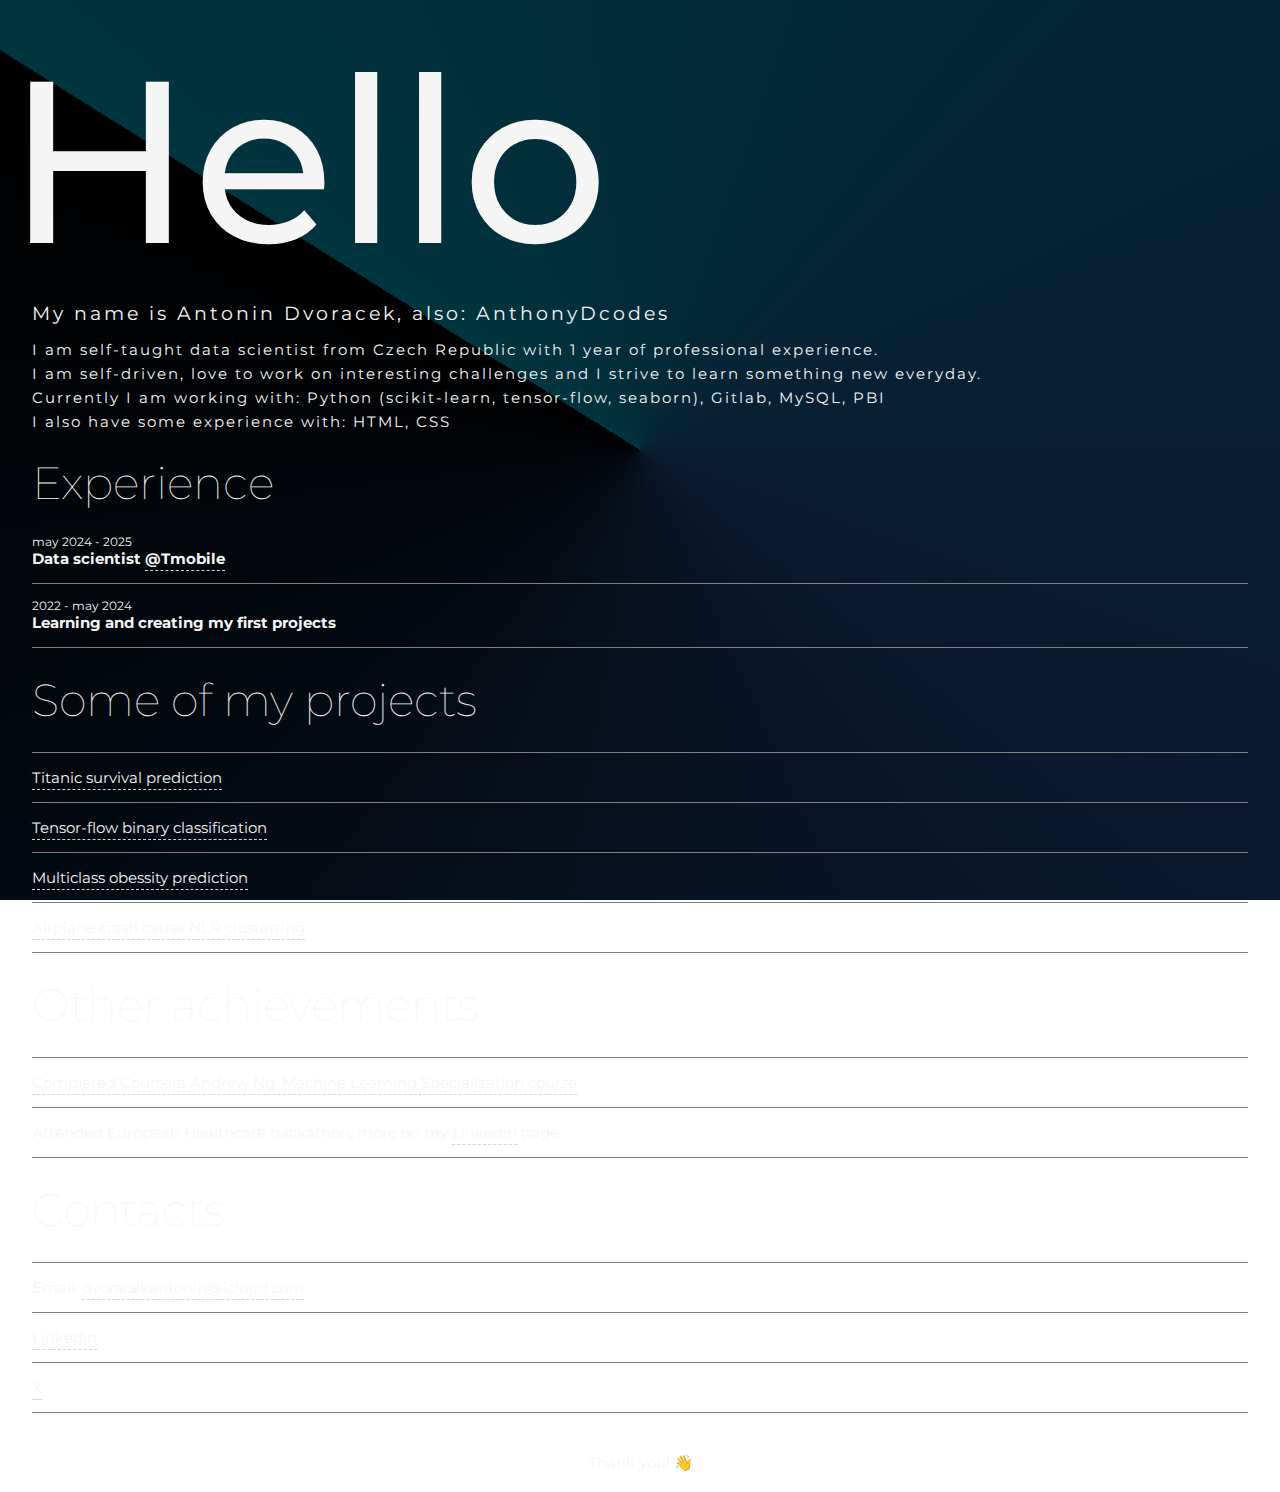
<file: index.html>
<!DOCTYPE html>
<html lang="en">
<head>
  <meta charset="utf-8" />
  <meta name="viewport" content="width=device-width, initial-scale=1.0" />
  <title>Personal portfolio</title>
  <link rel="preconnect" href="https://fonts.googleapis.com">
  <link rel="preconnect" href="https://fonts.gstatic.com" crossorigin>
  <link href="https://fonts.googleapis.com/css2?family=Montserrat:wght@400;700&display=swap" rel="stylesheet">
  <link href="styles.css" rel="stylesheet"/>
</head>
<body>
  <main>
    <div>
      <h1>Hello</h1>
      <p class="intro">My name is Antonin Dvoracek, also: AnthonyDcodes</p>
      <p class="text">I am self-taught data scientist from Czech Republic with 1 year of professional experience.</p>
      <p class="text">I am self-driven, love to work on interesting challenges and I strive to learn something new everyday.</p>
      <p class="text">Currently I am working with: Python (scikit-learn, tensor-flow, seaborn), Gitlab, MySQL, PBI</p>
      <p class="text">I also have some experience with: HTML, CSS</p>
    </div>
    
    <div>
      <h2>Experience</h2>
      <p class="date">may 2024 - 2025</p>
      <p class="job">Data scientist <a href="https://www.t-mobile.cz" class="t_mobile">@Tmobile</a></p>
      <div class="divider"></div>
      <p class="date">2022 - may 2024</p>
      <p class="job">Learning and creating my first projects</p>
      <div class="divider"></div>
    </div>
    
    <div>
      <h2>Some of my projects</h2>
      <div class="divider"></div>
      <p><a href="https://github.com/Anthony-Dcodes/Data_science_projects/blob/main/titanic_survival_prediction.ipynb">Titanic survival prediction</a></p>
      <div class="divider"></div>
      <p><a href="https://github.com/Anthony-Dcodes/Data_science_projects/blob/main/tensorflow_dnn_binary_classification.ipynb">Tensor-flow binary classification</a></p>
      <div class="divider"></div>
      <p><a href="https://github.com/Anthony-Dcodes/Data_science_projects/blob/main/multi_class_obesity_prediction.ipynb">Multiclass obessity prediction</a></p>
      <div class="divider"></div>
      <p><a href="https://github.com/Anthony-Dcodes/Data_science_projects/blob/main/airplane_crash_causes_nlp_clustering.ipynb">Airplane crash cause NLP clusterring</a></p>
      <div class="divider"></div>
    </div>
    
    <div>
      <h2>Other achievements</h2>
      <div class="divider"></div>
      <p><a href="certificate.pdf">Completed Coursera Andrew Ng, Machine Learning Specialization course</a></p>
      <div class="divider"></div>
      <p>Attended European Healthcare hackathon, more on my <a href="https://www.linkedin.com/in/antonín-dvořáček-19a871213/">Linkedin</a> page</p>
      <div class="divider"></div>
    </div>
    
    <div>
      <h2>Contacts</h2>
      <div class="divider"></div>
      <p>Email: <a href="mailto:dvoracekantonin@icloud.com">dvoracekantonin@icloud.com</a></p>
      <div class="divider"></div>
      <p><a href="https://www.linkedin.com/in/antonín-dvořáček-19a871213/">Linkedin</a></p>
      <div class="divider"></div>
      <p><a href="https://x.com/AnthonyDcodes">X</a></p>
      <div class="divider"></div>
    </div>
    
    <footer>
      <p>Thank you! 👋</p>
    </footer>
  </main>
</body>
</html>
</file>
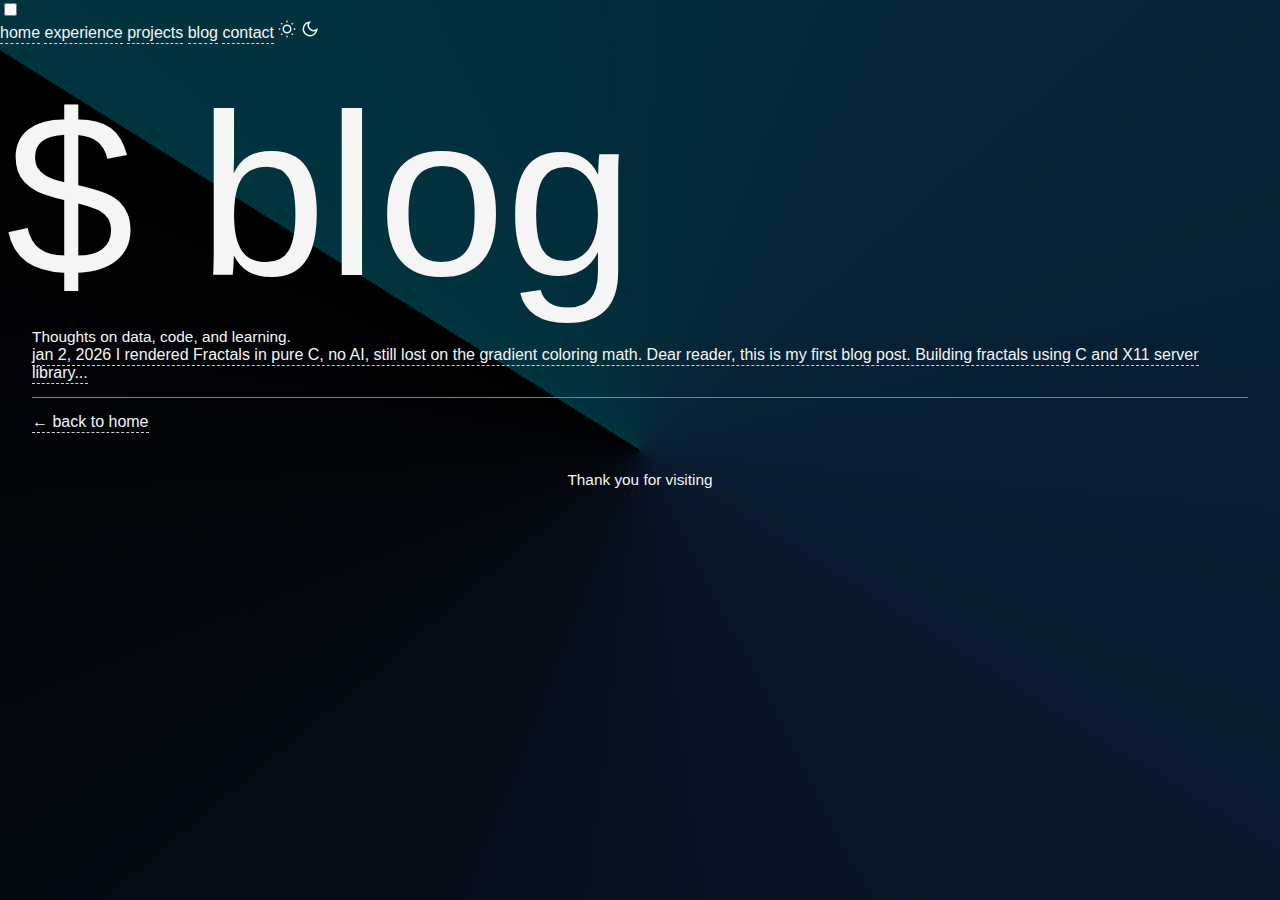
<file: blog.html>
<!DOCTYPE html>
<html lang="en">
<head>
  <meta charset="utf-8" />
  <meta name="viewport" content="width=device-width, initial-scale=1.0" />
  <title>Blog | Anthony</title>
  <link rel="preconnect" href="https://fonts.googleapis.com">
  <link rel="preconnect" href="https://fonts.gstatic.com" crossorigin>
  <link href="https://fonts.googleapis.com/css2?family=JetBrains+Mono:wght@400;700&display=swap" rel="stylesheet">
  <link href="styles.css" rel="stylesheet"/>
</head>
<body>
  <input type="checkbox" id="theme-toggle" class="theme-toggle-input">
  <script>
    (function() {
      var t = document.getElementById('theme-toggle');
      if (localStorage.getItem('theme') === 'light') t.checked = true;
      t.addEventListener('change', function() {
        localStorage.setItem('theme', t.checked ? 'light' : 'dark');
      });
    })();
  </script>

  <header>
    <nav>
      <a href="index.html" class="nav-link">home</a>
      <a href="index.html#experience" class="nav-link">experience</a>
      <a href="index.html#projects" class="nav-link">projects</a>
      <a href="#" class="nav-link nav-active">blog</a>
      <a href="index.html#contact" class="nav-link">contact</a>
      <label for="theme-toggle" class="theme-toggle-label" title="Toggle theme">
        <svg class="icon-sun" width="18" height="18" viewBox="0 0 24 24" fill="none" stroke="currentColor" stroke-width="2">
          <circle cx="12" cy="12" r="5"></circle>
          <line x1="12" y1="1" x2="12" y2="3"></line>
          <line x1="12" y1="21" x2="12" y2="23"></line>
          <line x1="4.22" y1="4.22" x2="5.64" y2="5.64"></line>
          <line x1="18.36" y1="18.36" x2="19.78" y2="19.78"></line>
          <line x1="1" y1="12" x2="3" y2="12"></line>
          <line x1="21" y1="12" x2="23" y2="12"></line>
          <line x1="4.22" y1="19.78" x2="5.64" y2="18.36"></line>
          <line x1="18.36" y1="5.64" x2="19.78" y2="4.22"></line>
        </svg>
        <svg class="icon-moon" width="18" height="18" viewBox="0 0 24 24" fill="none" stroke="currentColor" stroke-width="2">
          <path d="M21 12.79A9 9 0 1 1 11.21 3 7 7 0 0 0 21 12.79z"></path>
        </svg>
      </label>
    </nav>
  </header>

  <main>
    <section class="blog-page">
      <h1>$ blog</h1>
      <p class="tagline">Thoughts on data, code, and learning.</p>

      <div class="blog-links">
        <a href="posts/fractals-in-c/index.html" class="blog-link-item">
          <span class="post-date">jan 2, 2026</span>
          <span class="post-title">I rendered Fractals in pure C, no AI, still lost on the gradient coloring math.</span>
          <span class="post-preview">Dear reader, this is my first blog post. Building fractals using C and X11 server library...</span>
        </a>
        <div class="divider"></div>
      </div>

      <a href="index.html" class="back-link">&larr; back to home</a>
    </section>

    <footer>
      <p>Thank you for visiting</p>
    </footer>
  </main>
</body>
</html>
</file>
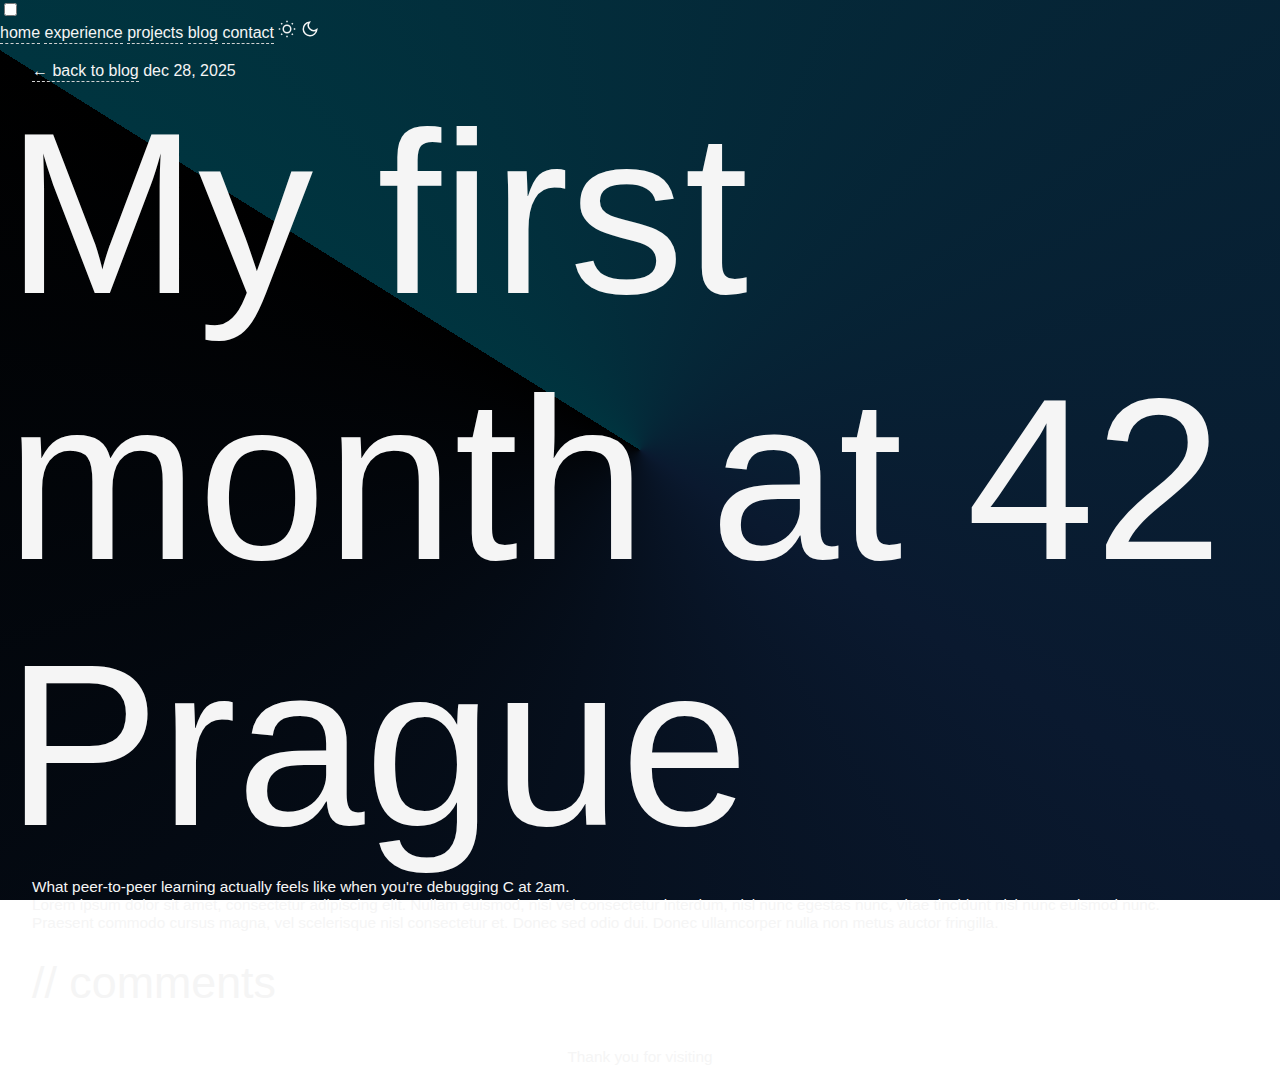
<file: post-42prague.html>
<!DOCTYPE html>
<html lang="en">
<head>
  <meta charset="utf-8" />
  <meta name="viewport" content="width=device-width, initial-scale=1.0" />
  <title>My first month at 42 Prague | Anthony</title>
  <link rel="preconnect" href="https://fonts.googleapis.com">
  <link rel="preconnect" href="https://fonts.gstatic.com" crossorigin>
  <link href="https://fonts.googleapis.com/css2?family=JetBrains+Mono:wght@400;700&display=swap" rel="stylesheet">
  <link href="styles.css" rel="stylesheet"/>
</head>
<body>
  <input type="checkbox" id="theme-toggle" class="theme-toggle-input">
  <script>
    (function() {
      var t = document.getElementById('theme-toggle');
      if (localStorage.getItem('theme') === 'light') t.checked = true;
      t.addEventListener('change', function() {
        localStorage.setItem('theme', t.checked ? 'light' : 'dark');
      });
    })();
  </script>

  <header>
    <nav>
      <a href="index.html" class="nav-link">home</a>
      <a href="index.html#experience" class="nav-link">experience</a>
      <a href="index.html#projects" class="nav-link">projects</a>
      <a href="blog.html" class="nav-link nav-active">blog</a>
      <a href="index.html#contact" class="nav-link">contact</a>
      <label for="theme-toggle" class="theme-toggle-label" title="Toggle theme">
        <svg class="icon-sun" width="18" height="18" viewBox="0 0 24 24" fill="none" stroke="currentColor" stroke-width="2">
          <circle cx="12" cy="12" r="5"></circle>
          <line x1="12" y1="1" x2="12" y2="3"></line>
          <line x1="12" y1="21" x2="12" y2="23"></line>
          <line x1="4.22" y1="4.22" x2="5.64" y2="5.64"></line>
          <line x1="18.36" y1="18.36" x2="19.78" y2="19.78"></line>
          <line x1="1" y1="12" x2="3" y2="12"></line>
          <line x1="21" y1="12" x2="23" y2="12"></line>
          <line x1="4.22" y1="19.78" x2="5.64" y2="18.36"></line>
          <line x1="18.36" y1="5.64" x2="19.78" y2="4.22"></line>
        </svg>
        <svg class="icon-moon" width="18" height="18" viewBox="0 0 24 24" fill="none" stroke="currentColor" stroke-width="2">
          <path d="M21 12.79A9 9 0 1 1 11.21 3 7 7 0 0 0 21 12.79z"></path>
        </svg>
      </label>
    </nav>
  </header>

  <main class="blog-post-page">
    <article>
      <a href="blog.html" class="back-link">&larr; back to blog</a>
      <span class="post-date">dec 28, 2025</span>
      <h1>My first month at 42 Prague</h1>
      <div class="post-body">
        <p>What peer-to-peer learning actually feels like when you're debugging C at 2am.</p>
        <p>Lorem ipsum dolor sit amet, consectetur adipiscing elit. Nullam euismod, nisi vel consectetur interdum, nisl nunc egestas nunc, vitae tincidunt nisl nunc euismod nunc.</p>
        <p>Praesent commodo cursus magna, vel scelerisque nisl consectetur et. Donec sed odio dui. Donec ullamcorper nulla non metus auctor fringilla.</p>
      </div>
      <div class="comments-section">
        <h2 class="comments-title">// comments</h2>
        <script src="https://giscus.app/client.js"
          data-repo="Anthony-Dcodes/Anthony-Dcodes.github.io"
          data-repo-id="R_kgDONl6KHw"
          data-category="Announcements"
          data-category-id="DIC_kwDONl6KH84C2Dzp"
          data-mapping="pathname"
          data-strict="0"
          data-reactions-enabled="1"
          data-emit-metadata="0"
          data-input-position="bottom"
          data-theme="preferred_color_scheme"
          data-lang="en"
          crossorigin="anonymous"
          async>
        </script>
      </div>
    </article>

    <footer>
      <p>Thank you for visiting</p>
    </footer>
  </main>

  <script>
    const toggle = document.getElementById('theme-toggle');
    toggle.addEventListener('change', () => {
      const theme = toggle.checked ? 'light' : 'dark_dimmed';
      const iframe = document.querySelector('iframe.giscus-frame');
      if (iframe) {
        iframe.contentWindow.postMessage(
          { giscus: { setConfig: { theme } } },
          'https://giscus.app'
        );
      }
    });
  </script>
</body>
</html>
</file>
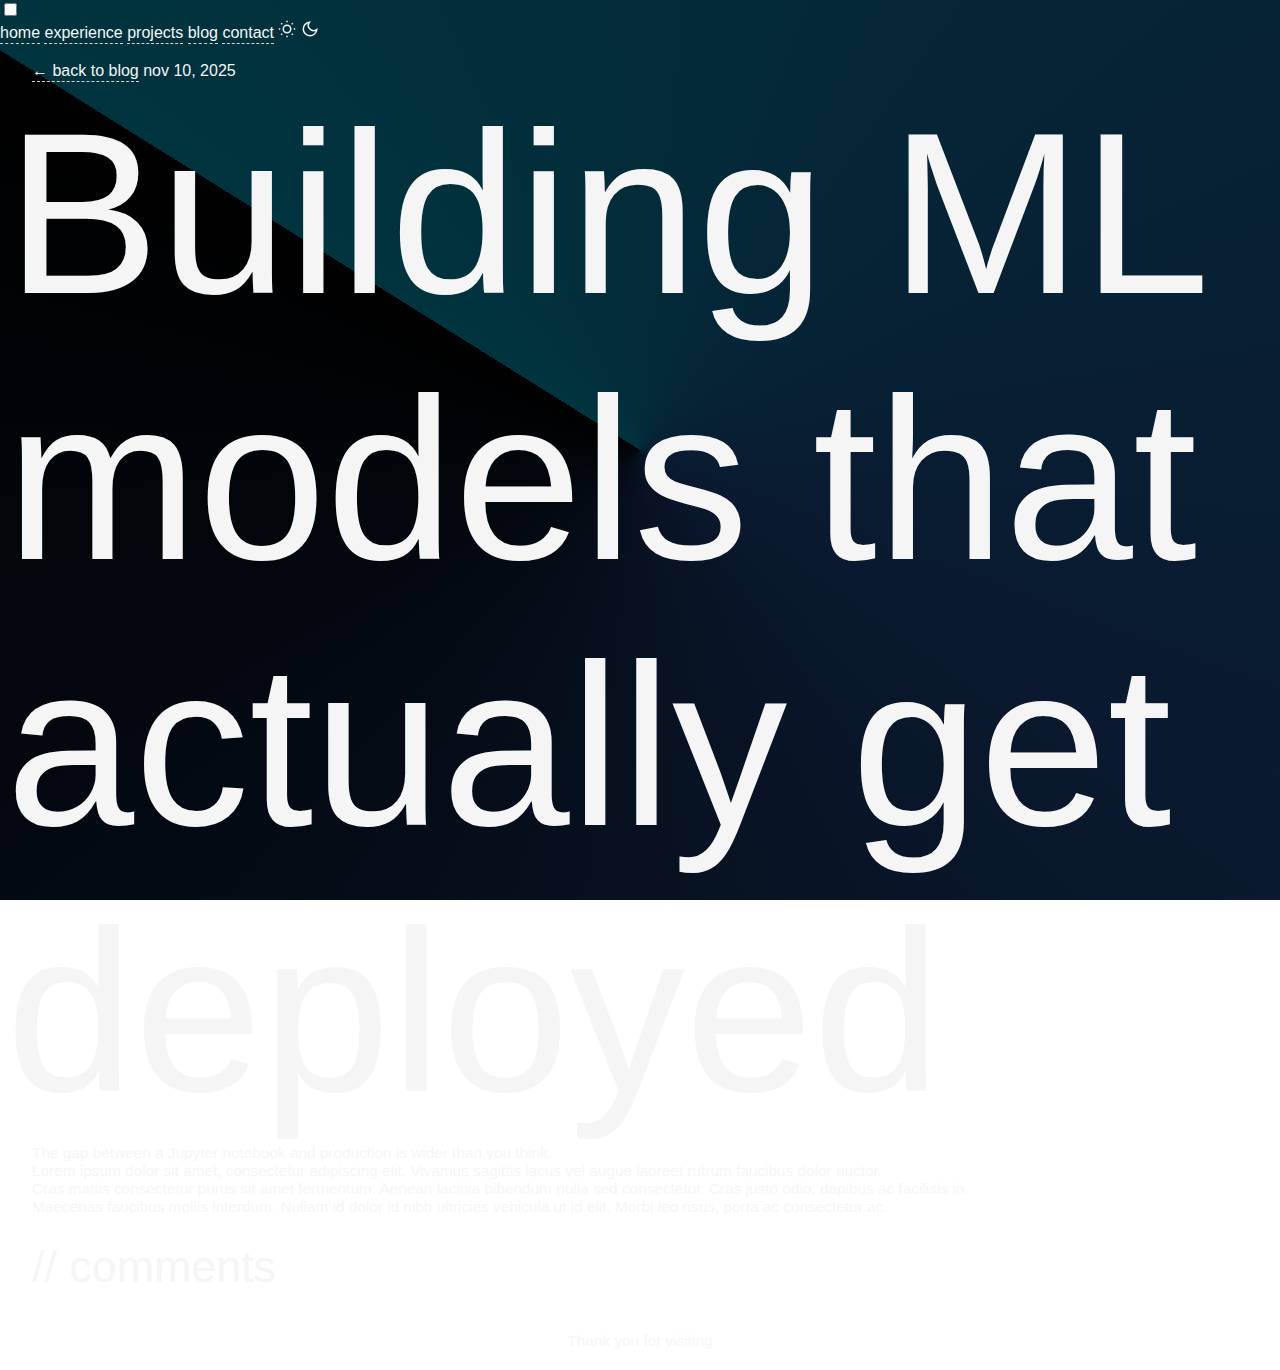
<file: post-ml-production.html>
<!DOCTYPE html>
<html lang="en">
<head>
  <meta charset="utf-8" />
  <meta name="viewport" content="width=device-width, initial-scale=1.0" />
  <title>Building ML models that actually get deployed | Anthony</title>
  <link rel="preconnect" href="https://fonts.googleapis.com">
  <link rel="preconnect" href="https://fonts.gstatic.com" crossorigin>
  <link href="https://fonts.googleapis.com/css2?family=JetBrains+Mono:wght@400;700&display=swap" rel="stylesheet">
  <link href="styles.css" rel="stylesheet"/>
</head>
<body>
  <input type="checkbox" id="theme-toggle" class="theme-toggle-input">
  <script>
    (function() {
      var t = document.getElementById('theme-toggle');
      if (localStorage.getItem('theme') === 'light') t.checked = true;
      t.addEventListener('change', function() {
        localStorage.setItem('theme', t.checked ? 'light' : 'dark');
      });
    })();
  </script>

  <header>
    <nav>
      <a href="index.html" class="nav-link">home</a>
      <a href="index.html#experience" class="nav-link">experience</a>
      <a href="index.html#projects" class="nav-link">projects</a>
      <a href="blog.html" class="nav-link nav-active">blog</a>
      <a href="index.html#contact" class="nav-link">contact</a>
      <label for="theme-toggle" class="theme-toggle-label" title="Toggle theme">
        <svg class="icon-sun" width="18" height="18" viewBox="0 0 24 24" fill="none" stroke="currentColor" stroke-width="2">
          <circle cx="12" cy="12" r="5"></circle>
          <line x1="12" y1="1" x2="12" y2="3"></line>
          <line x1="12" y1="21" x2="12" y2="23"></line>
          <line x1="4.22" y1="4.22" x2="5.64" y2="5.64"></line>
          <line x1="18.36" y1="18.36" x2="19.78" y2="19.78"></line>
          <line x1="1" y1="12" x2="3" y2="12"></line>
          <line x1="21" y1="12" x2="23" y2="12"></line>
          <line x1="4.22" y1="19.78" x2="5.64" y2="18.36"></line>
          <line x1="18.36" y1="5.64" x2="19.78" y2="4.22"></line>
        </svg>
        <svg class="icon-moon" width="18" height="18" viewBox="0 0 24 24" fill="none" stroke="currentColor" stroke-width="2">
          <path d="M21 12.79A9 9 0 1 1 11.21 3 7 7 0 0 0 21 12.79z"></path>
        </svg>
      </label>
    </nav>
  </header>

  <main class="blog-post-page">
    <article>
      <a href="blog.html" class="back-link">&larr; back to blog</a>
      <span class="post-date">nov 10, 2025</span>
      <h1>Building ML models that actually get deployed</h1>
      <div class="post-body">
        <p>The gap between a Jupyter notebook and production is wider than you think.</p>
        <p>Lorem ipsum dolor sit amet, consectetur adipiscing elit. Vivamus sagittis lacus vel augue laoreet rutrum faucibus dolor auctor.</p>
        <p>Cras mattis consectetur purus sit amet fermentum. Aenean lacinia bibendum nulla sed consectetur. Cras justo odio, dapibus ac facilisis in.</p>
        <p>Maecenas faucibus mollis interdum. Nullam id dolor id nibh ultricies vehicula ut id elit. Morbi leo risus, porta ac consectetur ac.</p>
      </div>
      <div class="comments-section">
        <h2 class="comments-title">// comments</h2>
        <script src="https://giscus.app/client.js"
          data-repo="Anthony-Dcodes/Anthony-Dcodes.github.io"
          data-repo-id="R_kgDONl6KHw"
          data-category="Announcements"
          data-category-id="DIC_kwDONl6KH84C2Dzp"
          data-mapping="pathname"
          data-strict="0"
          data-reactions-enabled="1"
          data-emit-metadata="0"
          data-input-position="bottom"
          data-theme="preferred_color_scheme"
          data-lang="en"
          crossorigin="anonymous"
          async>
        </script>
      </div>
    </article>

    <footer>
      <p>Thank you for visiting</p>
    </footer>
  </main>

  <script>
    const toggle = document.getElementById('theme-toggle');
    toggle.addEventListener('change', () => {
      const theme = toggle.checked ? 'light' : 'dark_dimmed';
      const iframe = document.querySelector('iframe.giscus-frame');
      if (iframe) {
        iframe.contentWindow.postMessage(
          { giscus: { setConfig: { theme } } },
          'https://giscus.app'
        );
      }
    });
  </script>
</body>
</html>
</file>
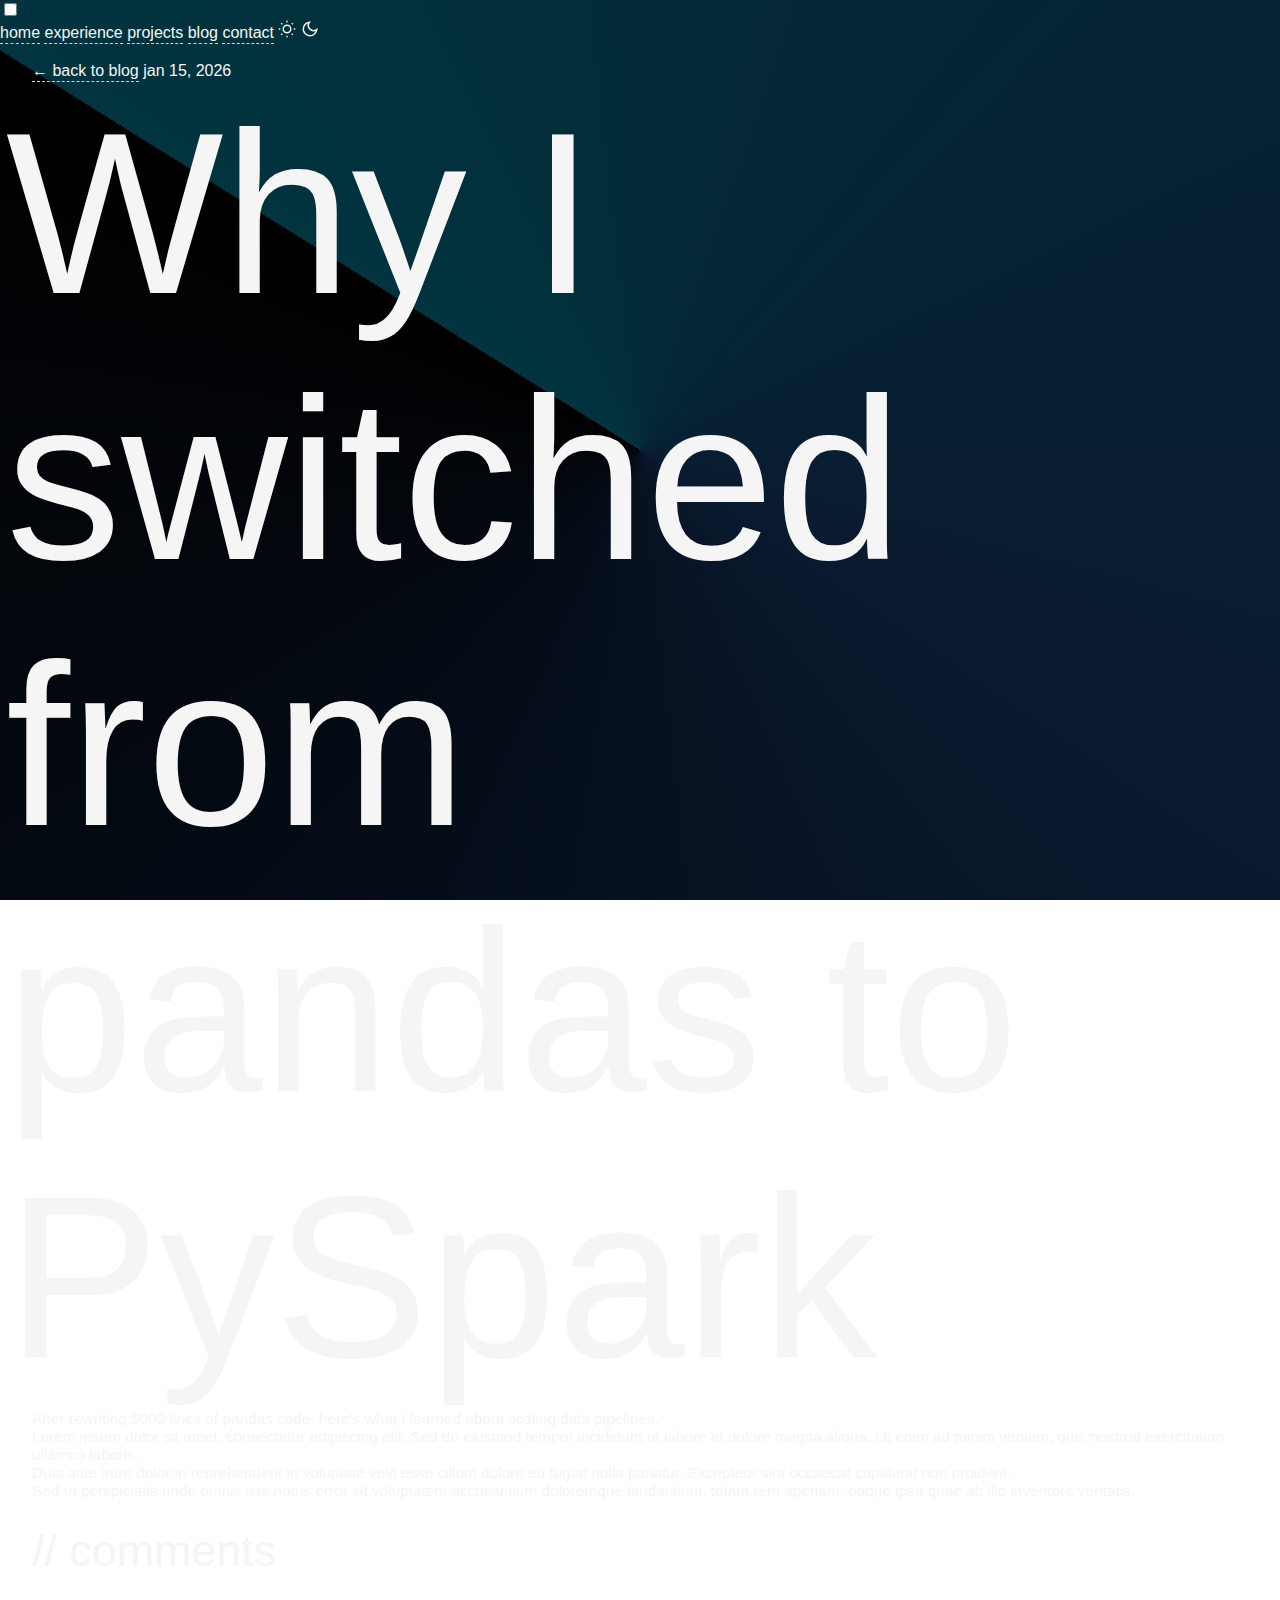
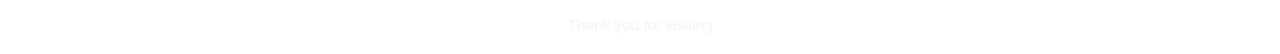
<file: post-pyspark.html>
<!DOCTYPE html>
<html lang="en">
<head>
  <meta charset="utf-8" />
  <meta name="viewport" content="width=device-width, initial-scale=1.0" />
  <title>Why I switched from pandas to PySpark | Anthony</title>
  <link rel="preconnect" href="https://fonts.googleapis.com">
  <link rel="preconnect" href="https://fonts.gstatic.com" crossorigin>
  <link href="https://fonts.googleapis.com/css2?family=JetBrains+Mono:wght@400;700&display=swap" rel="stylesheet">
  <link href="styles.css" rel="stylesheet"/>
</head>
<body>
  <input type="checkbox" id="theme-toggle" class="theme-toggle-input">
  <script>
    (function() {
      var t = document.getElementById('theme-toggle');
      if (localStorage.getItem('theme') === 'light') t.checked = true;
      t.addEventListener('change', function() {
        localStorage.setItem('theme', t.checked ? 'light' : 'dark');
      });
    })();
  </script>

  <header>
    <nav>
      <a href="index.html" class="nav-link">home</a>
      <a href="index.html#experience" class="nav-link">experience</a>
      <a href="index.html#projects" class="nav-link">projects</a>
      <a href="blog.html" class="nav-link nav-active">blog</a>
      <a href="index.html#contact" class="nav-link">contact</a>
      <label for="theme-toggle" class="theme-toggle-label" title="Toggle theme">
        <svg class="icon-sun" width="18" height="18" viewBox="0 0 24 24" fill="none" stroke="currentColor" stroke-width="2">
          <circle cx="12" cy="12" r="5"></circle>
          <line x1="12" y1="1" x2="12" y2="3"></line>
          <line x1="12" y1="21" x2="12" y2="23"></line>
          <line x1="4.22" y1="4.22" x2="5.64" y2="5.64"></line>
          <line x1="18.36" y1="18.36" x2="19.78" y2="19.78"></line>
          <line x1="1" y1="12" x2="3" y2="12"></line>
          <line x1="21" y1="12" x2="23" y2="12"></line>
          <line x1="4.22" y1="19.78" x2="5.64" y2="18.36"></line>
          <line x1="18.36" y1="5.64" x2="19.78" y2="4.22"></line>
        </svg>
        <svg class="icon-moon" width="18" height="18" viewBox="0 0 24 24" fill="none" stroke="currentColor" stroke-width="2">
          <path d="M21 12.79A9 9 0 1 1 11.21 3 7 7 0 0 0 21 12.79z"></path>
        </svg>
      </label>
    </nav>
  </header>

  <main class="blog-post-page">
    <article>
      <a href="blog.html" class="back-link">&larr; back to blog</a>
      <span class="post-date">jan 15, 2026</span>
      <h1>Why I switched from pandas to PySpark</h1>
      <div class="post-body">
        <p>After rewriting 5000 lines of pandas code, here's what I learned about scaling data pipelines.</p>
        <p>Lorem ipsum dolor sit amet, consectetur adipiscing elit. Sed do eiusmod tempor incididunt ut labore et dolore magna aliqua. Ut enim ad minim veniam, quis nostrud exercitation ullamco laboris.</p>
        <p>Duis aute irure dolor in reprehenderit in voluptate velit esse cillum dolore eu fugiat nulla pariatur. Excepteur sint occaecat cupidatat non proident.</p>
        <p>Sed ut perspiciatis unde omnis iste natus error sit voluptatem accusantium doloremque laudantium, totam rem aperiam, eaque ipsa quae ab illo inventore veritatis.</p>
      </div>
      <div class="comments-section">
        <h2 class="comments-title">// comments</h2>
        <script src="https://giscus.app/client.js"
          data-repo="Anthony-Dcodes/Anthony-Dcodes.github.io"
          data-repo-id="R_kgDONl6KHw"
          data-category="Announcements"
          data-category-id="DIC_kwDONl6KH84C2Dzp"
          data-mapping="pathname"
          data-strict="0"
          data-reactions-enabled="1"
          data-emit-metadata="0"
          data-input-position="bottom"
          data-theme="preferred_color_scheme"
          data-lang="en"
          crossorigin="anonymous"
          async>
        </script>
      </div>
    </article>

    <footer>
      <p>Thank you for visiting</p>
    </footer>
  </main>

  <script>
    // Sync Giscus theme with site theme toggle
    const toggle = document.getElementById('theme-toggle');
    toggle.addEventListener('change', () => {
      const theme = toggle.checked ? 'light' : 'dark_dimmed';
      const iframe = document.querySelector('iframe.giscus-frame');
      if (iframe) {
        iframe.contentWindow.postMessage(
          { giscus: { setConfig: { theme } } },
          'https://giscus.app'
        );
      }
    });
  </script>
</body>
</html>
</file>
<file: styles.css>
* {
    box-sizing: border-box;
   }
   
   body {
     font-family: 'Montserrat', sans-serif;
     color: whitesmoke;
     background: conic-gradient(from 302deg at center, #00343f, #0A192F, #000000);
     background-attachment: fixed;
     background-position: center;
     background-repeat: no-repeat;
     margin: 0;
     padding: 0;
   }
   
   main {
     width: 95%;
     margin: auto;
     padding: 20px 0;
   }
   
   h1 {
     font-size: 18vw;
     font-weight: 500;
     padding: 0;
     margin: 0;
     margin-left: -26px;
   }
   
   h2 {
     font-weight: 100;
     font-size: 3.5vw;
     padding: 0;
     margin: 25px 0;
   }
   
   p {
     font-size: 1.2vw;
     padding: 0;
     margin: 0;
   }
   
   footer {
     margin-top: 40px;
     text-align: center;
   }
   
   .intro {
     font-size: 1.5vw;
     letter-spacing: 3px;
     margin-bottom: 15px;
   }
   
   .text {
     letter-spacing: 2px;
     margin-bottom: 5px;
   }
   
   .date {
     font-size: 0.9vw;
   }
   
   .job {
     font-weight: 700;
   }
   
   .divider {
     border-top: 1px solid grey;
     margin: 15px 0;
   }
   
   a {
     color: whitesmoke;
     text-decoration: none;
     border-bottom: 1px dashed lightgrey;
     padding-bottom: 2px;
     transition: all 0.6s ease;
   }
   
   a:hover {
     color: #64FFDA;
     border-bottom-color: #64FFDA;
   }
   
   a:visited {
     color: inherit;
   }
   
   .t_mobile:hover {
     color: magenta;
     border-bottom-color: magenta;
   }
   
   /* Mobile Responsive Styles */
   @media screen and (max-width: 768px) {
     main {
       width: 90%;
       padding: 15px 0;
     }
     
     h1 {
       font-size: 20vw;
       margin-left: -10px;
     }
     
     h2 {
       font-size: 7vw;
       margin: 20px 0;
     }
     
     p {
       font-size: 4vw;
       line-height: 1.5;
     }
     
     .intro {
       font-size: 5vw;
       letter-spacing: 2px;
     }
     
     .text {
       font-size: 4vw;
       letter-spacing: 1px;
     }
     
     .date {
       font-size: 3.5vw;
     }
     
     .job {
       font-size: 4.5vw;
     }
     
     .divider {
       margin: 12px 0;
     }
     
     footer p {
       font-size: 4vw;
     }
   }
   
   /* Small Mobile Devices */
   @media screen and (max-width: 480px) {
     main {
       width: 92%;
     }
     
     h1 {
       font-size: 24vw;
       margin-left: -5px;
     }
     
     h2 {
       font-size: 8vw;
     }
     
     p {
       font-size: 4.5vw;
     }
     
     .intro {
       font-size: 5.5vw;
     }
   }
</file>
